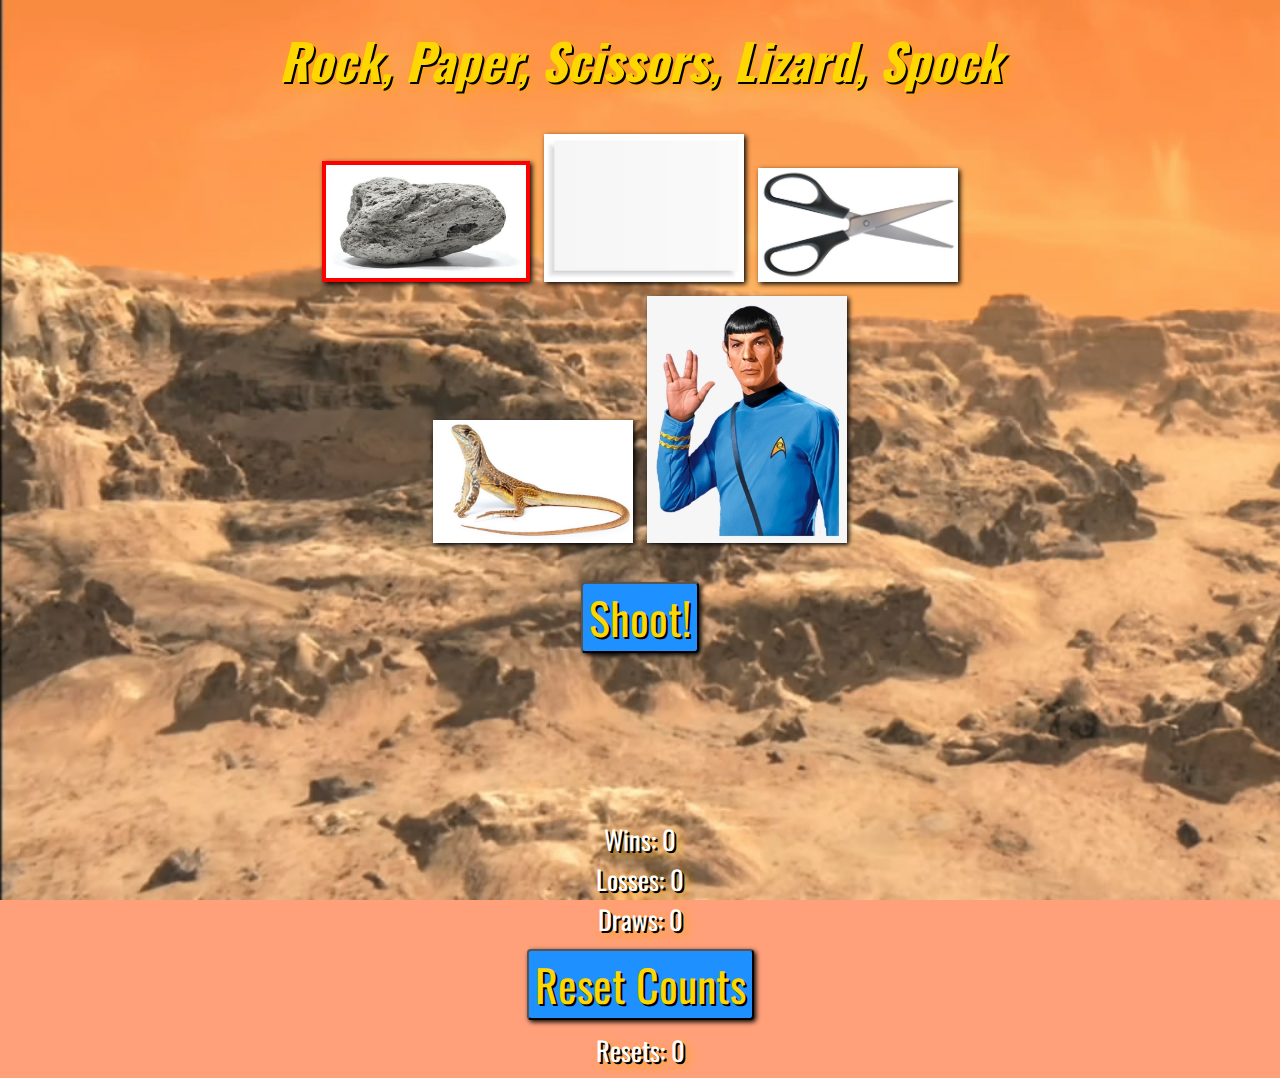
<file: index.html>
<!DOCTYPE html>
<html lang="en">
<head>
    <meta charset="UTF-8">
    <meta name="viewport" content="width=device-width, initial-scale=1.0">
    <title>Rock Paper Scissors Lizard Spock</title>
    <link rel="stylesheet" href="./styles/game-main.css">
</head>
<body>
    <section id="choices">
        <h1>Rock, Paper, Scissors, Lizard, Spock</h1>
        <section>
                <label>
                <input 
                type="radio"
                name="options"
                value="rock"
                checked
                />
                <img src="./images/Rock.jpg">
            </label>
            <label>
                <input type="radio"
                name="options"
                value="paper"
                />
                <img src="./images/Paper.jpg">
            </label>
            <label>
                <input type="radio"
                name="options"
                value="scissors" />
                <img src="./images/Scissors.jpg">
            </label>
        </section>
        <section>
            <label>
                <input type="radio"
                name="options"
                value="lizard" />
                <img src="./images/Lizard.png">
            </label>
            <label>
                <input type="radio"
                name="options"
                value="spock" />
                <img src="./images/Spock2.jpeg">
            </label>
        </section>
    </section>
    <section>
        <button id="shoot">Shoot!</button>
        <div id="text">
            <p id="explain"></p>
            <p id="result"></p>
        </div>
        <div class="counters">
            Wins: <span id="wins">0</span>
        </div>
        <div class="counters">
            Losses: <span id="losses">0</span>
        </div>
        <div class="counters">
            Draws: <span id="draw">0</span>
        </div>
        <button id="reset">Reset Counts</button>
        <div class="counters">
            Resets: <span id="reset-count">0</span>
        </div>
    </section>
    <script type="module" src="game-app.js"></script>
</body>
</html>
</file>
<file: styles/game-main.css>
@import url('https://fonts.googleapis.com/css2?family=Oswald:wght@600&display=swap');

body {
    background-image: url(../images/Vulcan\ Background.jpg);
    background-repeat: no-repeat;
    background-size: cover;
    background-attachment: fixed;
    text-align: center;
    background-color: lightsalmon;
}

h1 {
    margin-top: 15px;
    font-family: 'Oswald', sans-serif;
    font-style: italic;
    font-size: 37pt;
    color: gold;
    text-shadow: 2px 2px black, 4px 4px 12px orange;
}

#choices {
    display: grid;
    grid-template-rows: 2;
    margin-bottom: 20px;
}

input[type="radio"] {
    display: none;
}

input[type="radio"]:checked + img {
    border: solid 4px red;
}

img {
    width: 200px;
    box-shadow: 2px 2px 5px black;
    margin: 5px;
}

p {
    height: 30px;
    font-family: 'Oswald', sans-serif;
    font-size: 22pt;
    color: dodgerblue;
    text-shadow: 2px 2px black, 4px 4px 12px orange;
}

#explain {
    font-size: 25pt;
    color: gold;
    text-shadow: 2px 2px black, 4px 4px 12px orange;
}

.counters {
    font-family: 'Oswald', sans-serif;
    font-size: 20pt;
    color: white;
    text-shadow: 2px 2px black, 4px 4px 12px orange;
}

button {
    margin: 10px;
    height: auto;
    width: auto;
    font-family: 'Oswald', sans-serif;
    font-size: 33pt;
    border-radius: 4px;
    background-color: dodgerblue;
    color: gold;
    text-shadow: 2px 2px black;
    box-shadow: 2px 2px 5px black;
}
</file>
